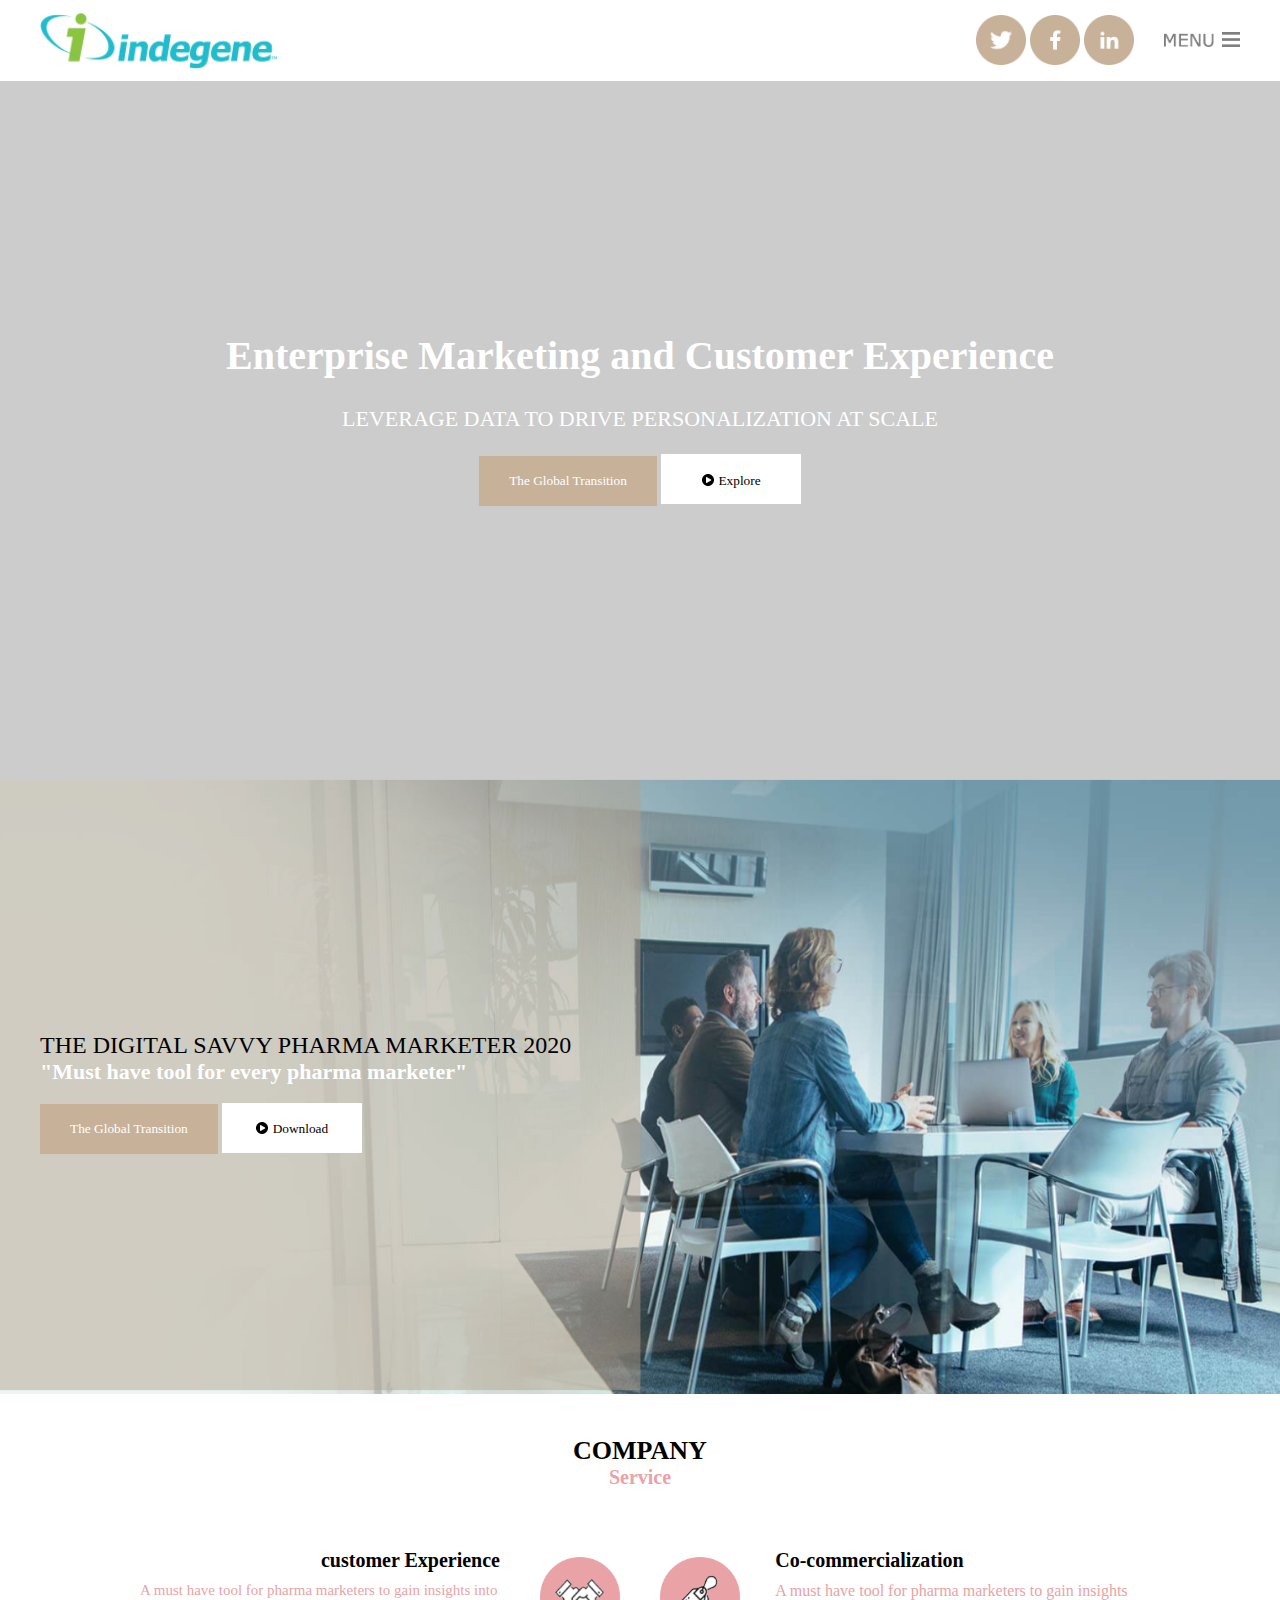
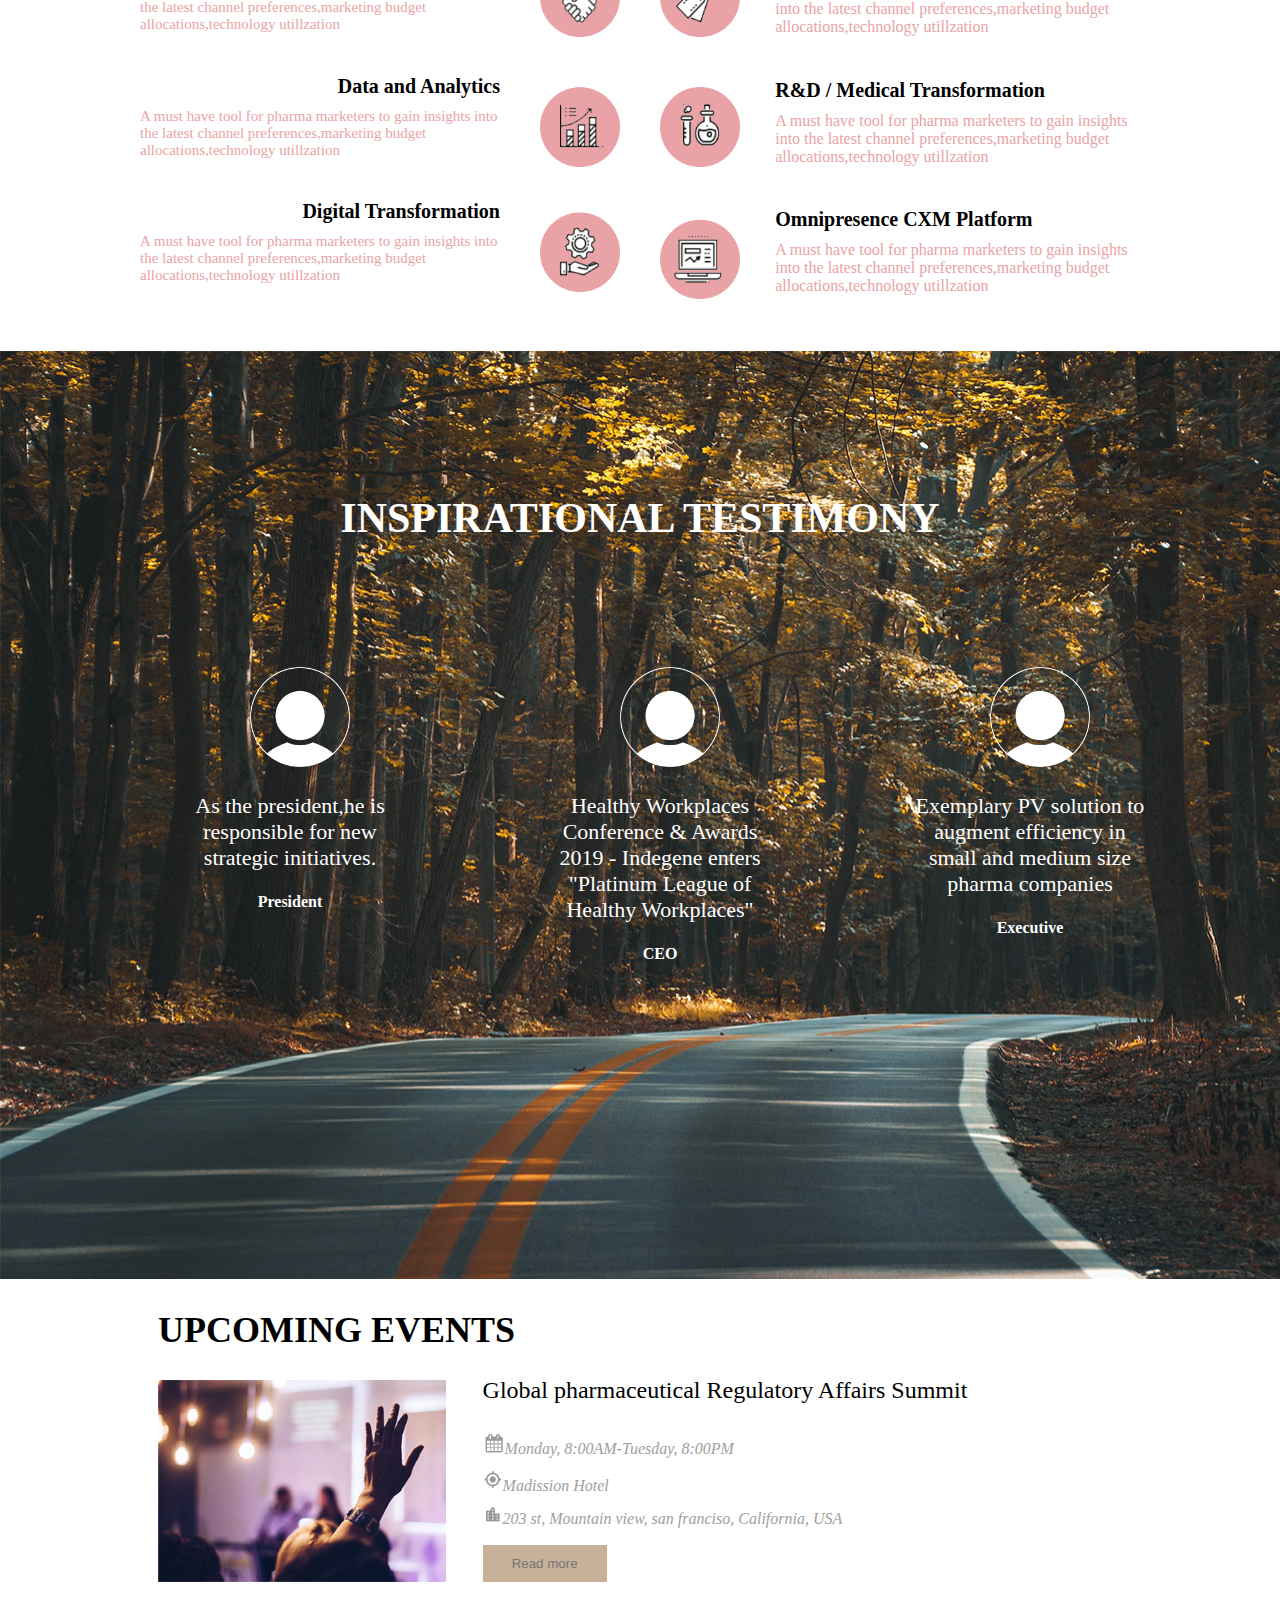
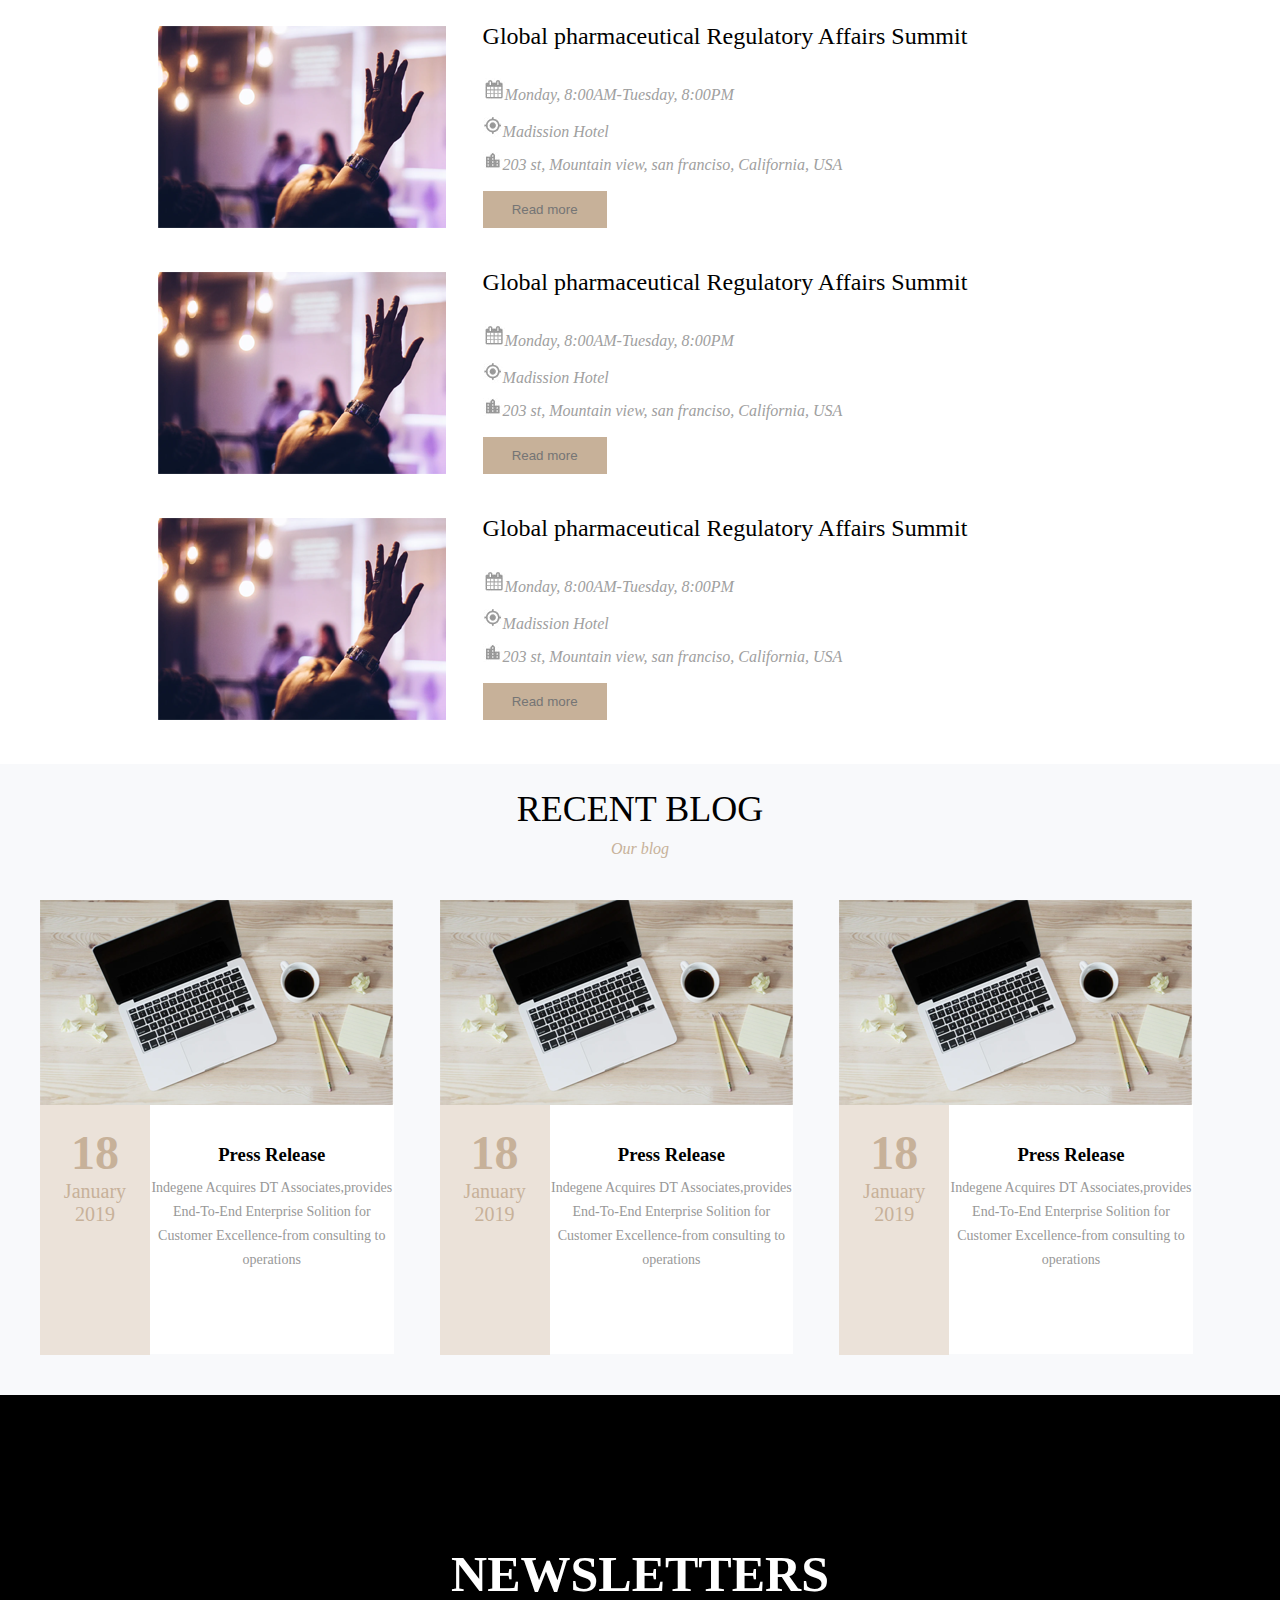
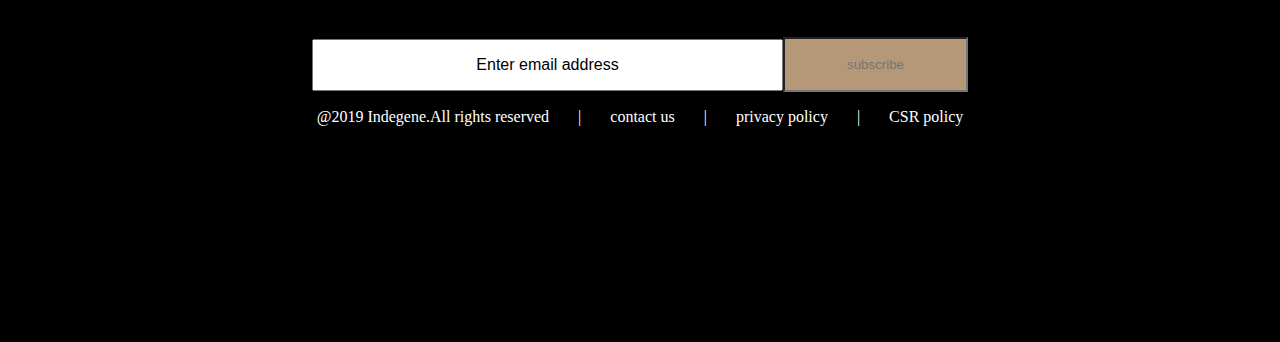
<file: Projects/indegen-project/index.html>
<!DOCTYPE html>
<html>
                             <!-- This is head part here we given title and attached the Link pages -->
    <head>
        <title>indegene web page</title>
        <link href="https://fonts.googleapis.com/css2?family=Roboto+Condensed:wght@300;400;700&display=swap" rel="stylesheet">
        <link rel="stylesheet" href="css/indigen.css">
        <link rel="stylesheet" href="css/indigenresponsive.css">
        <meta name="viewport" content="width=device-width, initial-scale=1.0">
      </head>
                     <!-- This is body part  -->
                         <!-- This is header-part here we have Icons and Dropdownmenu -->
        
            <body>           
            <header class="header-part">
                <div class="container">
                                  <!-- These are Icons -->

                    <div class="logo">
                        <img src="images/logo.png">
                    </div>
                    <div class="social-icons">
                        <div class="icons-info">
                            <div class="icons-social">
                                <img src="images/twitter.png">
                                <img src="images/fb.png">
                                <img src="images/linked-in.png">
                            </div>
                            <div class="menu">
                                <div class="menu-in">
                                    <img src="images/menu.png">
                                    <div class="hambuger">
                                        <img src="images/hambuger-icon.png">
                                    </div>
                                    <!-- This is Menu Drop-downs -->
                                
                            <div Id="dropDownItem" class="dropdowns">
                                <ul>
                                    <li><a href="#">Home</a></li>
                                    <li><a href="#">About</a></li>
                                    <li> <a href="#">Product</a></li>
                                    <li><a href="#">Events</a></li>
                                    <li><a href="#">Calender</a></li>
                                    <li><a href="#">Blog</a></li>
                                    <li><a href="#">Contact</a></li>
                                </ul>
                            </div>
                                    </div>
                        </div>
                        </div>
                    </div>
                </div>
                    
                        </header>
                       <!-- This is Enterprise Marketing and Customer Experience section -->
                
            <section class="enterprise-marketing">
                <div class="container">
                    <div class="marketing">
                        <h1>Enterprise Marketing and Customer Experience</h1>
                        <p>LEVERAGE DATA TO DRIVE PERSONALIZATION AT SCALE</p>
                        <button  class="btn-style">The Global Transition</button>
                        <button  class="btn-style2"><img src="images/media.png"> Explore</button>
                    </div>
                </div>
            </section>

                         <!-- This is THE DIGITAL SAVVY PHARMA MARKETER 2020  section -->
                    
           
            <section class="digital-bg-img">
                <div class="container">
                    <div class="digital-savvy">
                        <h1>THE DIGITAL SAVVY PHARMA MARKETER 2020 </h1>
                        <h2>"Must have tool for every pharma marketer"</h2>
                        <button  class="btn-style">The Global Transition</button>
                            <button  class="btn-style2"><img src="images/media.png"> Download</button>
                        </div>
                    </div>
                </div>
            </section>

                            <!-- This is company-services section -->

            <section class="company-services">
                <div class="container">
                    <div class="customer-data">
                        <h2>COMPANY</h2>
                        <h5>Service</h5>
                    </div>    
                        <div class="customer">
                            <div class="para">
                                <h4>customer Experience</h4>
                                <p>A must have tool for pharma marketers to gain insights into the latest channel preferences,marketing budget allocations,technology utillzation</p>
                            </div>
                            <div class="img-icon"><img src="images/5.png"></div>
                       
                            <div class="para">
                                <h4>Data and Analytics</h4>
                                <p>A must have tool for pharma marketers to gain insights into the latest channel preferences,marketing budget allocations,technology utillzation</p>
                            </div>
                                <div class="img-icon"><img src="images/4.png"></div>
                            <div class="para">
                                <h4>Digital Transformation</h4>
                                <p>A must have tool for pharma marketers to gain insights into the latest channel preferences,marketing budget allocations,technology utillzation</p>
                            </div>
                            <div class="img-icon"><img src="images/3.png"></div>
                        </div>
                        <div class="medical-transformation">
                            <div class="img-icon1"><img src="images/2.png"></div>
                            <div class="para1">
                                <h4>Co-commercialization</h4>
                                <p>A must have tool for pharma marketers to gain insights into the latest channel preferences,marketing budget allocations,technology utillzation</p>
                            </div>
                            <div class="img-icon1"><img src="images/1.png"></div>
                            <div class="para1">
                                <h4>R&D / Medical Transformation</h4>
                                <p>A must have tool for pharma marketers to gain insights into the latest channel preferences,marketing budget allocations,technology utillzation</p>
                            </div>
                            <div class="img-icon1"><img src="images/Group 7.png"></div>
                            <div class="para1">
                                <h4>Omnipresence CXM Platform</h4>
                                <p>A must have tool for pharma marketers to gain insights into the latest channel preferences,marketing budget allocations,technology utillzation</p>
                            </div>
                        </div>
                </div>
            </section>

                                 <!-- This is testimonial Section -->

            <section class="inspirational-testimony">
                <div class="container">
                    <div class="testimony-info">
                        <h1>INSPIRATIONAL TESTIMONY</h1>
                    </div>
                    <div class="testimony">
                        <div class="testimony-details">
                            <img src="images/darkhum.png">
                            <p>As the president,he is responsible for new strategic initiatives.</p>
                            <h4>President</h4>
                        </div>
                        <div class="testimony-details">
                            <img src="images/darkhum.png">
                            <p>Healthy Workplaces Conference & Awards 2019 - Indegene enters "Platinum League of Healthy Workplaces"</p>
                            <h4>CEO</h4>
                        </div>
                        <div class="testimony-details">
                            <img src="images/darkhum.png">
                            <p>Exemplary PV solution to augment efficiency in small and medium size pharma 
                                companies</p>
                            <h4>Executive</h4>
                        </div>
                    </div>
                </div>
            </section>


                           <!-- This is Upcoming-events section -->
            <section>
                <div class="upcoming-events">
                  <div class="container">
                      <div class="upcoming-events-in">
                    <h2>UPCOMING EVENTS</h2>
                    <div class="event-in">
                    <div class="event-1">
                      <img src="images/event.png"></div>
                      <div class="data-1">
                      <h4>Global pharmaceutical Regulatory Affairs Summit</h4>
                    <ul>
                      
                      <li> <img src="images/location-3.png">Monday, 8:00AM-Tuesday, 8:00PM</li>
                      <li class="text-primary"> <img src="images/location-4.png">Madission Hotel</li>
                      <li><img src="images/location.png">203 st, Mountain view, san franciso, California, USA</li>
                    </ul>
                    <input id="btn" type="text" placeholder="Read more">
                    </div>
                    </div>
                    <div class="event-in">
                     <div class="event-1">
                    <img src="images/event.png"></div>
                    <div class="data-1">
                    <h4>Global pharmaceutical Regulatory Affairs Summit</h4>
                  <ul>
                    <li> <img src="images/location-3.png">Monday, 8:00AM-Tuesday, 8:00PM</li>
                    <li class="text-primary"> <img src="images/location-4.png">Madission Hotel</li>
                    <li><img src="images/location.png">203 st, Mountain view, san franciso, California, USA</li>
                  </ul>
                  <input id="btn" type="text" placeholder="Read more">
                  </div>
                  </div>
                  <div class="event-in">
                  <div class="event-1">
                  <img src="images/event.png"></div>
                  <div class="data-1">
                  <h4>Global pharmaceutical Regulatory Affairs Summit</h4>
                <ul>
                  <li> <img src="images/location-3.png">Monday, 8:00AM-Tuesday, 8:00PM</li>
                  <li class="text-primary"> <img src="images/location-4.png">Madission Hotel</li>
                  <li><img src="images/location.png">203 st, Mountain view, san franciso, California, USA</li>
                </ul>
                <input id="btn" type="text" placeholder="Read more">
                </div>
                </div>
                <div class="event-in">
                <div class="event-1">
                <img src="images/event.png"></div>
                <div class="data-1">
                <h4>Global pharmaceutical Regulatory Affairs Summit</h4>
              <ul>
                <li> <img src="images/location-3.png">Monday, 8:00AM-Tuesday, 8:00PM</li>
                <li class="text-primary"> <img src="images/location-4.png">Madission Hotel</li>
                <li><img src="images/location.png">203 st, Mountain view, san franciso, California, USA</li>
              </ul>
              <input id="btn" type="text" placeholder="Read more">
              </div>
              </div>
                    </div>
                  </div>
                </div>
                </section>

                   <!-- This is Blog section -->
            
            <section class="recent-blog">
                <div class="container">
                    <div class="blog-info">
                        <h1>RECENT BLOG</h1>
                        <h5>Our blog</h5>
                    </div>
                    <div class="blog-images">
                        <img src="images/sys.png">
                        <div class="date">
                            <p><b>18</b><br> January 2019</p>
                        </div>
                        <div class="press-release">
                            <h3>Press Release</h3>
                            <p>Indegene Acquires DT Associates,provides End-To-End Enterprise Solition for Customer Excellence-from consulting to operations</p>
                        </div>
                    </div>
                    <div class="blog-images">
                        <img src="images/sys.png">
                        <div class="date">
                            <p><b>18</b><br> January 2019</p>
                        </div>
                        <div class="press-release">
                            <h3>Press Release</h3>
                            <p>Indegene Acquires DT Associates,provides End-To-End Enterprise Solition for Customer Excellence-from consulting to operations</p>
                        </div>
                    </div>
                    <div class="blog-images">
                        <img src="images/sys.png">
                        <div class="date">
                            <p><b>18</b><br> January 2019</p>
                        </div>
                        <div class="press-release">
                            <h3>Press Release</h3>
                            <p>Indegene Acquires DT Associates,provides End-To-End Enterprise Solition for Customer Excellence-from consulting to operations</p>
                        </div>
                    </div>
                </div>
            </section>

                           <!-- This is footer-part -->

            <section class="footer-info">
                <div class="container">
                    <div class="newsletters">
                        <h1>NEWSLETTERS</h1>
                        <div class="center">
                            <form>
                                <input type="text" class="forms" name="fname" value="Enter email address">

                            </form>
                            <input id="btn3" type="text" placeholder="subscribe">
                           

                        </div>
                    </div>
                    <div class="copyrights">
                        <p> @2019 Indegene.All rights reserved  <span>|

                        </span>  <a href="https://www.indegene.com/contactUs.html">contact us</a><span> |

                        </span> <a href="https://www.indegene.com/privacyPolicy.html">privacy policy </a>  <span> |

                        </span>  <a href="https://www.indegene.com/csr-policy.html">CSR policy</a> </p>
                    </div>
                </div>
            </section>
        </body>
</html>
</file>
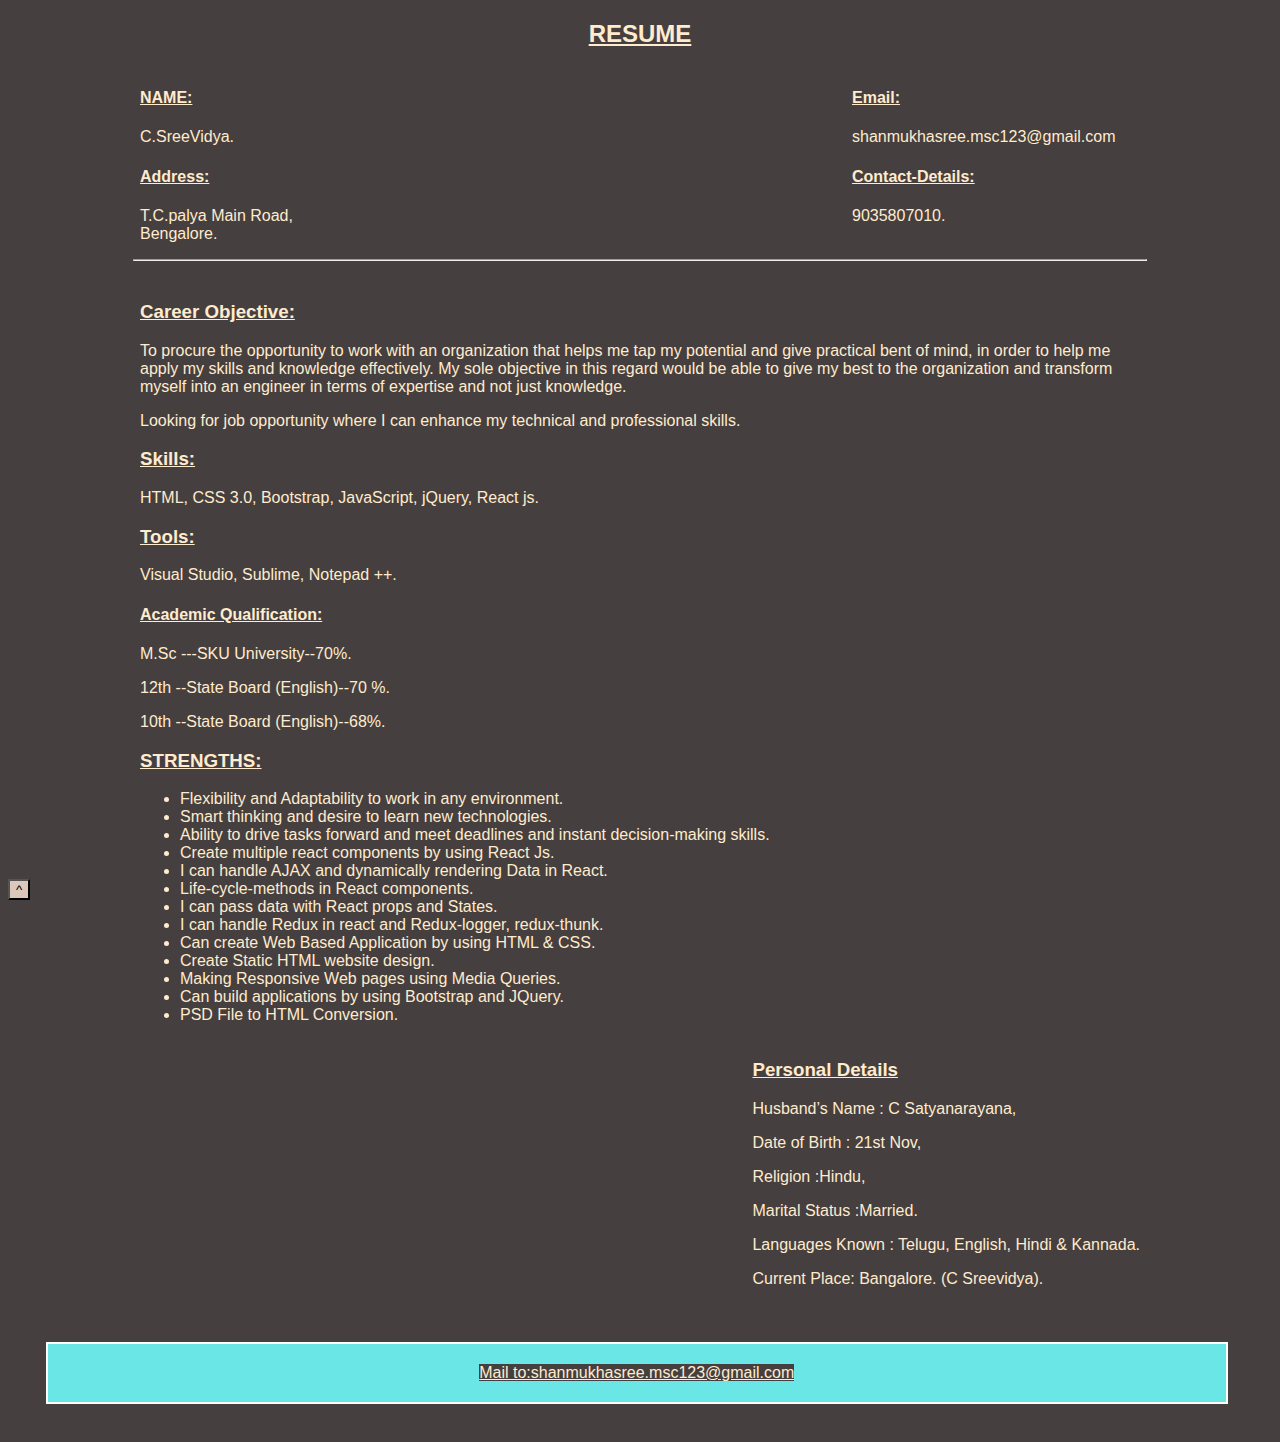
<file: Resume/Resume.html>
<!DOCTYPE html>
<html>
    <head>
        <title> Resume</title>
        <meta name="viewport" content="width=device-width, initial-scale=1.0">
        <link href="Resume.css" rel="stylesheet"/>
        <link href="Resume-responsive.css" rel="stylesheet"/>
    </head>
    <body>
        <header>
            <h2><u> RESUME</u></h2>
            <div class="Details">
                <div class="container">
                    <div class="Left-D">
                        <h4><u>NAME:</u></h4><p>C.SreeVidya.</p>
                        <h4><u>Address:</u></h4><p>T.C.palya Main Road, <br>
                        Bengalore.</p>
                    </div>
                    <div class="Right-D">
                        <h4><u>Email:</u></h4><p>shanmukhasree.msc123@gmail.com</p>
                        <h4><u>Contact-Details:</u></h4><p>9035807010.</p>
                    </div>
                </div>
            </div>
              <hr>
        </header>
        <section>
            <div class="Obj">
                <div class="container">
           <h3><u>Career Objective:</u></h3>
           <p>To procure the opportunity to work with an organization that helps me tap my potential and give practical bent of mind, in order to help me apply my skills and knowledge effectively. My sole objective in this regard would be able to give my best to the organization and transform myself into an engineer in terms of expertise and not just knowledge.
  
        </p>
             <p>Looking for job opportunity where I can enhance my technical and professional skills. </p>
                 <h3><u>Skills:</u></h3>
                <p>HTML, CSS 3.0, Bootstrap, JavaScript, jQuery, React js.</p>

                 <h3><u>Tools:</u></h3>
                 <p>Visual Studio, Sublime, Notepad ++.</p>
              </div>
             </div>
        </section>
        <section>
            <div class="Qualification">
                <div class="container">
                  <h4><u>Academic Qualification:</u></h4>
                     <p> M.Sc ---SKU University--70%. </p>
                     <p>12th --State Board (English)--70 %.</p>
                    <p>10th --State Board (English)--68%.</p>
                   </div>
                </div>
        </section>
        <section>
            <div class="Strength">
                <div class="container">
                    <h3><u>STRENGTHS:</u></h3>
                    <ul>
                        
                        <li>Flexibility and Adaptability to work in any environment.</li>
                        <li>Smart thinking and desire to learn new technologies.</li>
                        <li>Ability to drive tasks forward and meet deadlines and instant decision-making skills.</li>
                        <li>Create multiple react components by using React Js.</li>
                        <li>I can handle AJAX and dynamically rendering Data in React.</li>
                        <li>Life-cycle-methods in React components.</li>
                        <li>I can pass data with React props and States.</li>
                        <li>I can handle Redux in react and Redux-logger, redux-thunk.</li>
                        <li>Can create Web Based Application by using HTML & CSS.</li>
                        <li>Create Static HTML website design.</li>
                        <li>Making Responsive Web pages using Media Queries.</li>
                        <li>Can build applications by using Bootstrap and JQuery.</li>
                        <li>PSD File to HTML Conversion.</li>
                    </ul>
                </div>
            </div>
        </section>

        <section>         
                <div class="container">
                    <div class="P-Details">
                   <h3> <u>Personal Details </u></h3>
                        <p>Husband’s Name	: C Satyanarayana,</p>
                        <p> Date of Birth	: 21st Nov, 	</p>
                       <p>Religion	:Hindu,</p>
                        <p>Marital Status	:Married.</p>
                         <p>Languages Known	:         Telugu, English, Hindi & Kannada.</p>

                        <span><p>Current Place:  Bangalore.							 (C Sreevidya).</p></span>
                      </div>
                         </div>
        </section>
        <section>
        <footer>
         <div class="footer">
                    <a href="https://mail to:shanmukhasree.msc123@gmail.com">Mail to:shanmukhasree.msc123@gmail.com </a>
            </div>
            <a href="#top" ><button class="btn">^</button></a>

        </footer>
        </section>
    </body>

</html>
</file>
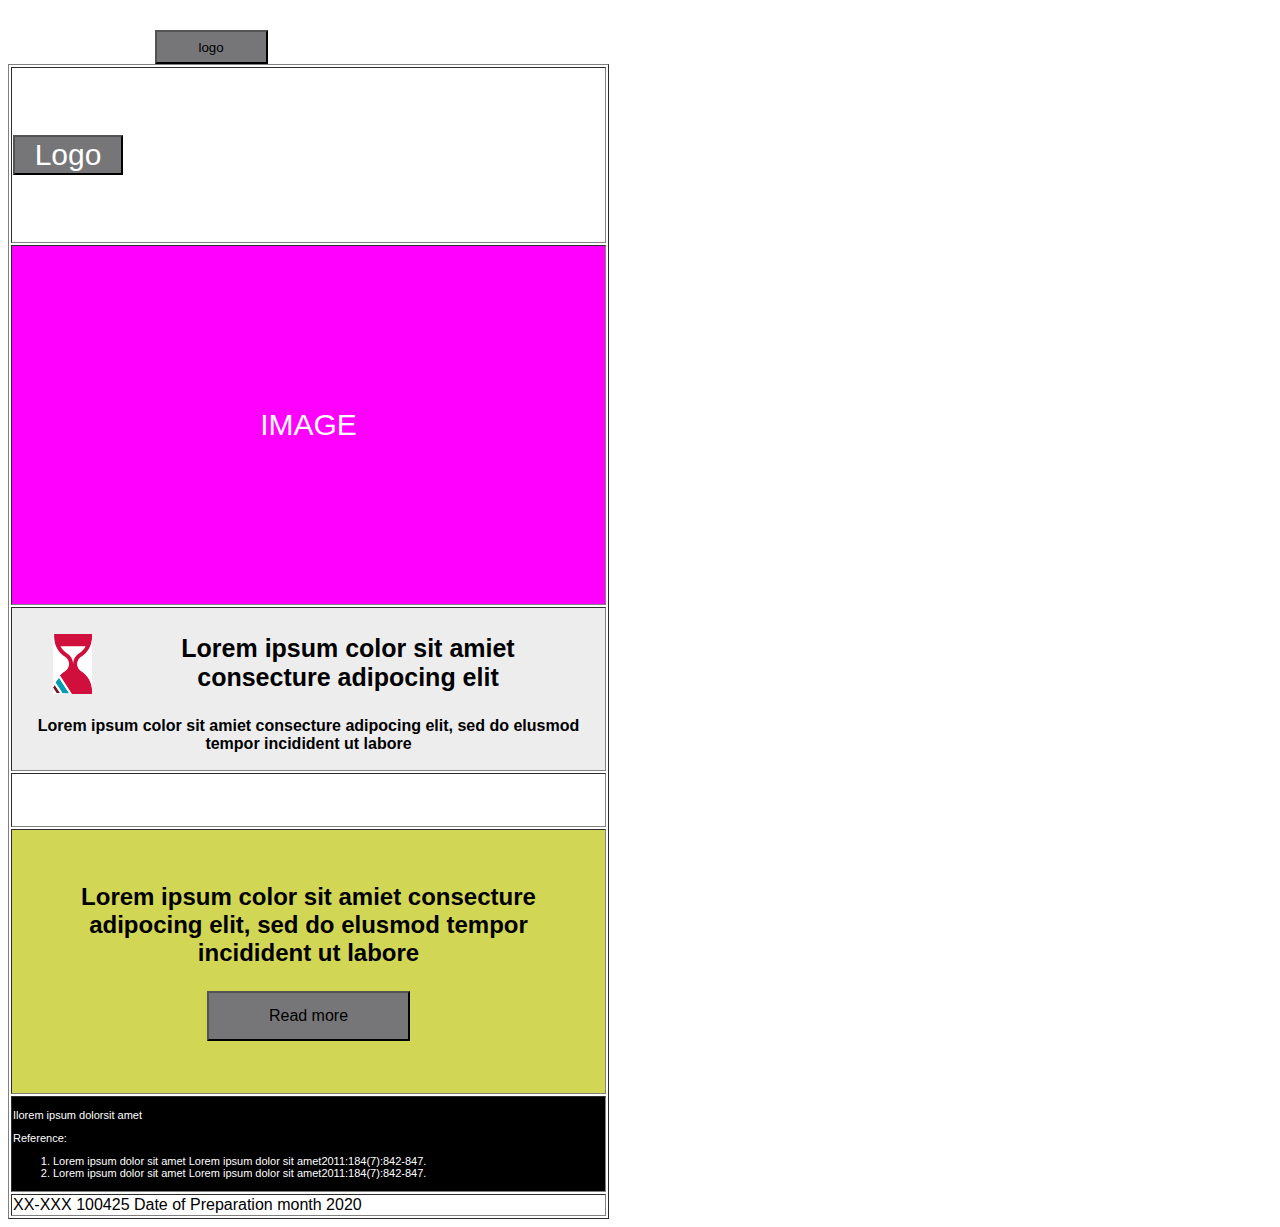
<file: Projects/Assignement-1/Assigment-1.html>
<!DOCTYPE html>
<html>
  <head>
      <link href="Assigment.css" rel="stylesheet"/>
      <meta name="viewport" content="width=device-width, initial-scale=1.0">
  </head>  
  <body>
      <table border="1" width="601px">
       <tr height="176px">
           <td>
               <left >
                   <button class="button1"> Logo</button>
               </left>
           </td>
       </tr>
       <tr height="360px">
           <td class="img">
              <center>IMAGE</center>
           </td>
       </tr>
       <tr>
               <td class="filterlogo">
                   <ul>
                       <li><img src="images/Untitled-2.png"/></li>
                       <li>Lorem ipsum color sit amiet <br>consecture adipocing elit</li>
                   </ul>
               <p class="text">Lorem ipsum color sit amiet consecture adipocing elit, sed do elusmod tempor incidident ut labore</p>
           </td>
       </tr>
       <tr>
           <td class="empty">
            <p>empty</p>
           </td>
       </tr>
       <tr>
           <td class="Lorem">
            <p>Lorem ipsum color sit amiet consecture <br>adipocing elit, sed do elusmod tempor <br>incidident ut labore</p>
            <p><center><button class="button2"> Read more</button></center></p></td>
             
         </tr>
        <tr>
            <td class="end">
                <p><left>Ilorem ipsum dolorsit amet</left>
                <p>Reference:</p>
                <ol>
                    <li>Lorem ipsum dolor sit amet Lorem ipsum dolor sit amet2011:184(7):842-847. </li>
                    <li>Lorem ipsum dolor sit amet Lorem ipsum dolor sit amet2011:184(7):842-847. </li>
                </ol>
            </td>
        </tr>
  </body>
  <footer class="end2">
  <tr>
      <td >
          <left>XX-XXX 100425 Date of Preparation month 2020</left>
      </td>
  </tr>
      <right><button class="button3"> logo</button></right>
  </footer>
</table>
</html>
</file>
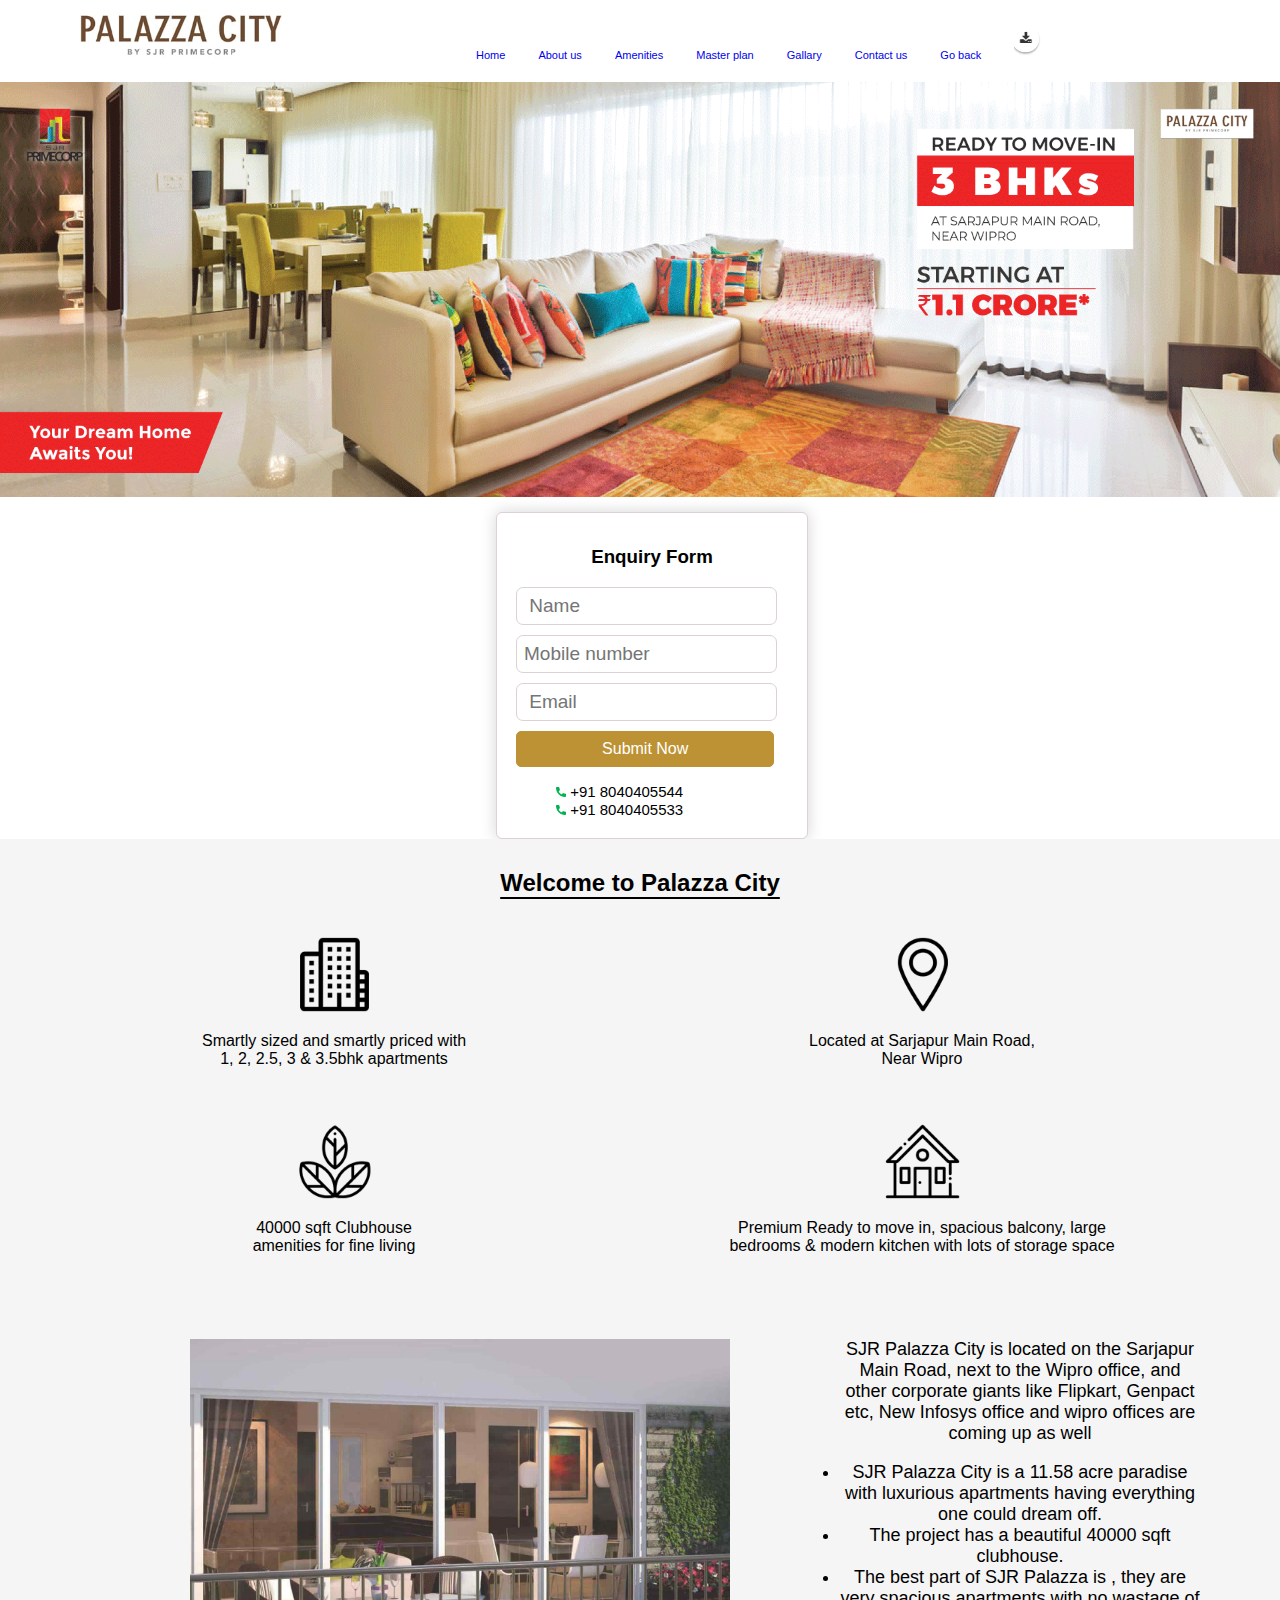
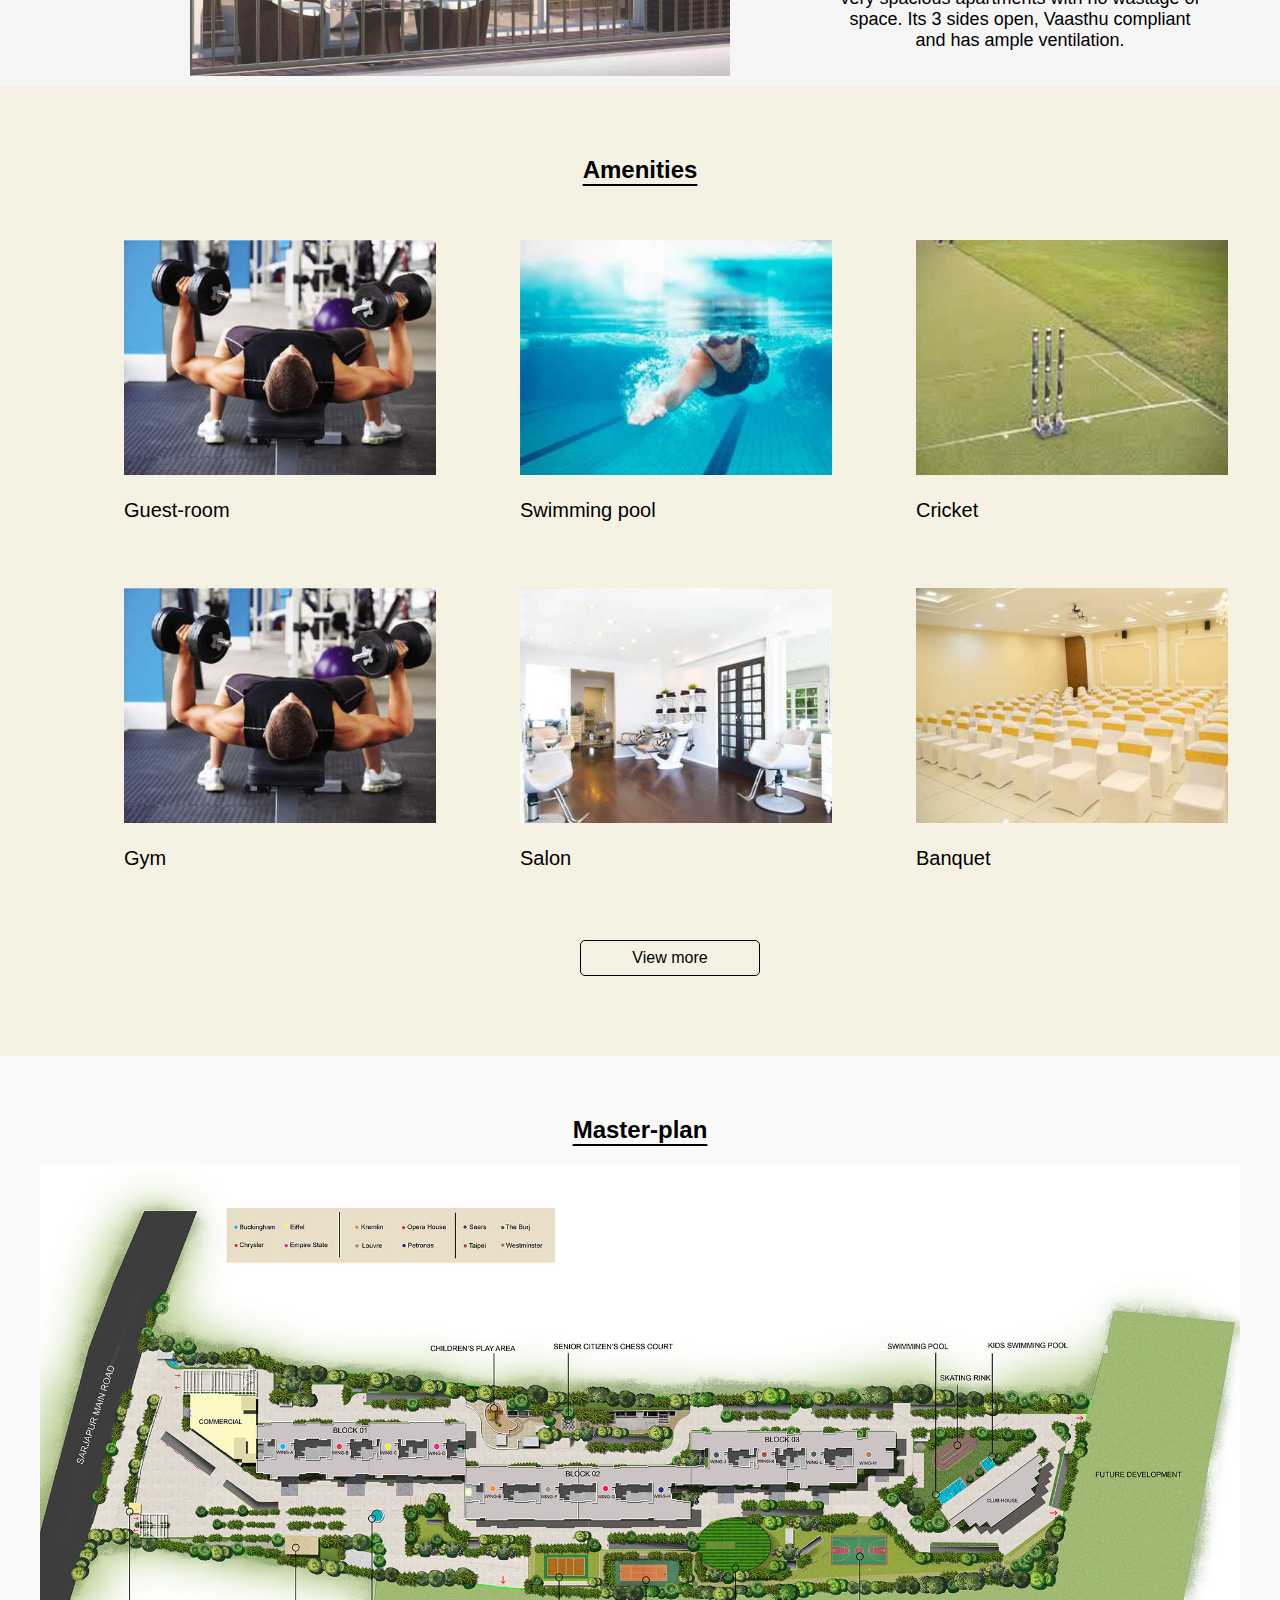
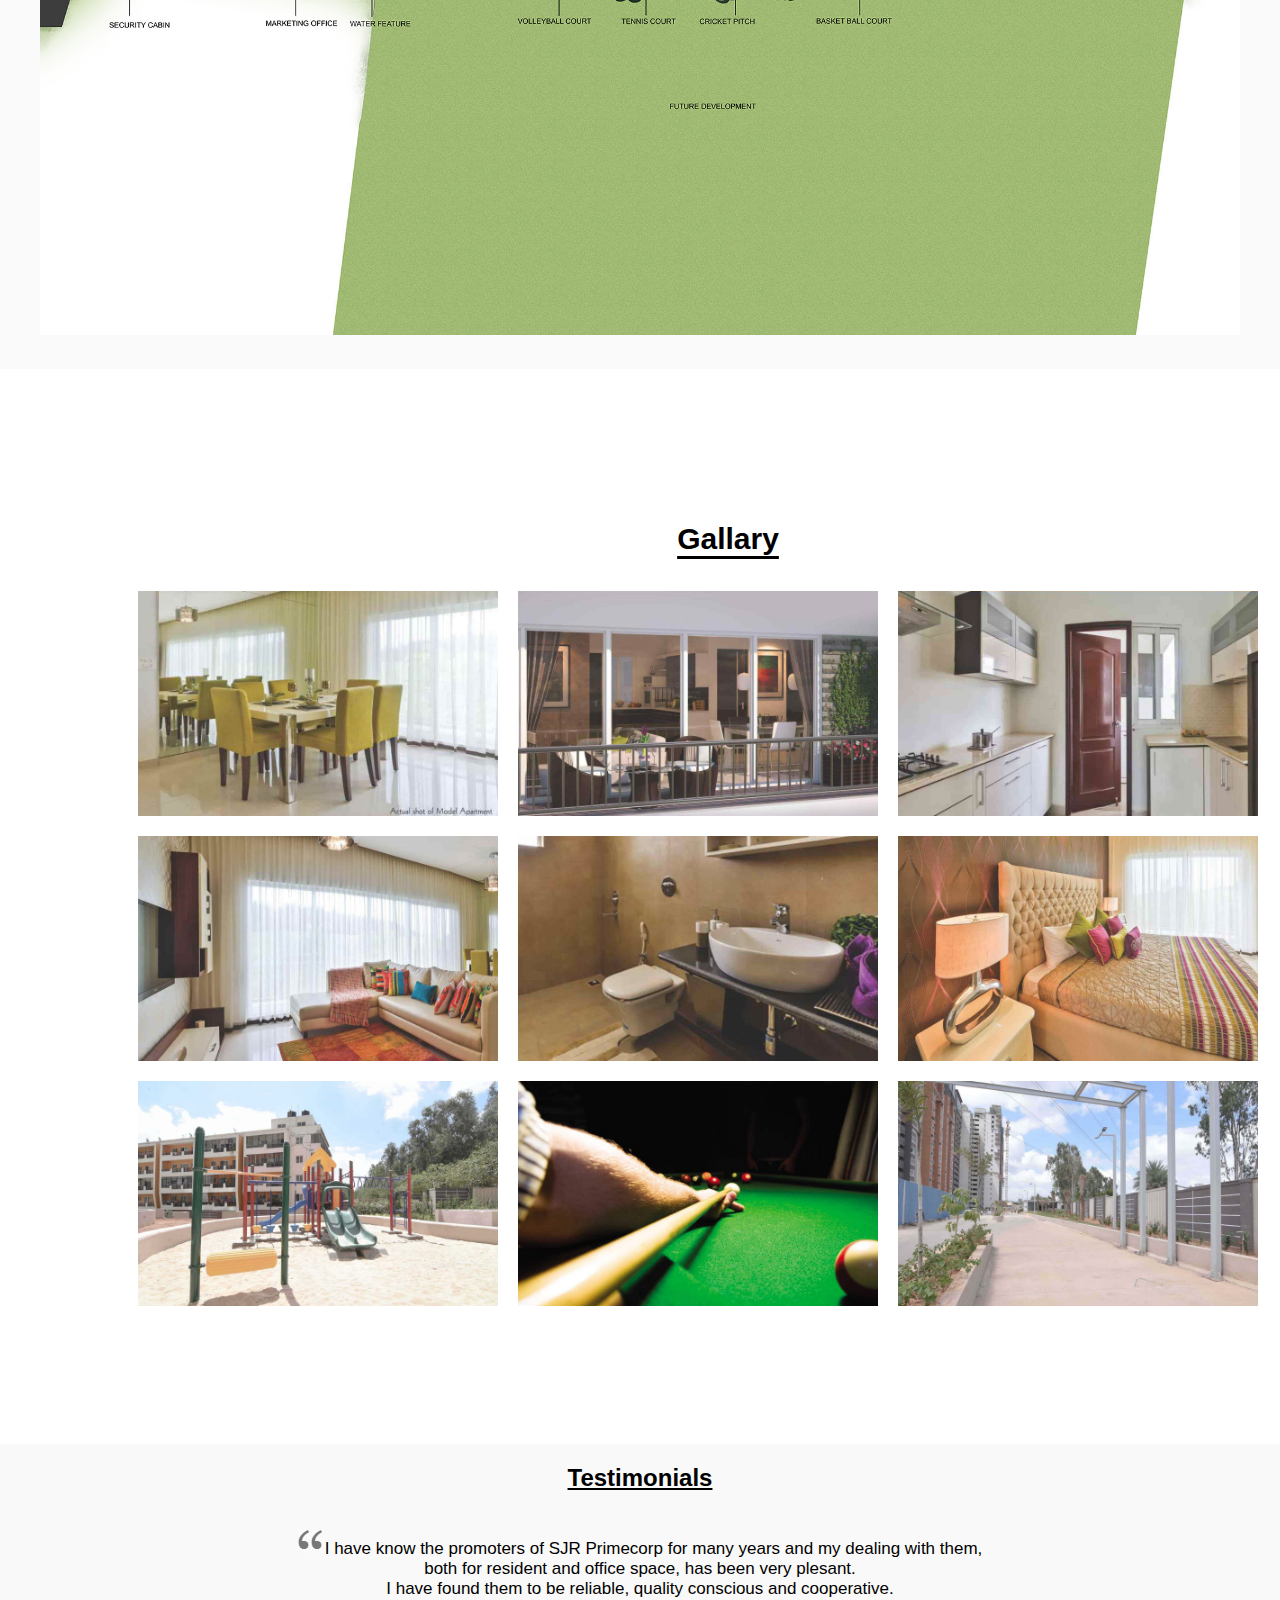
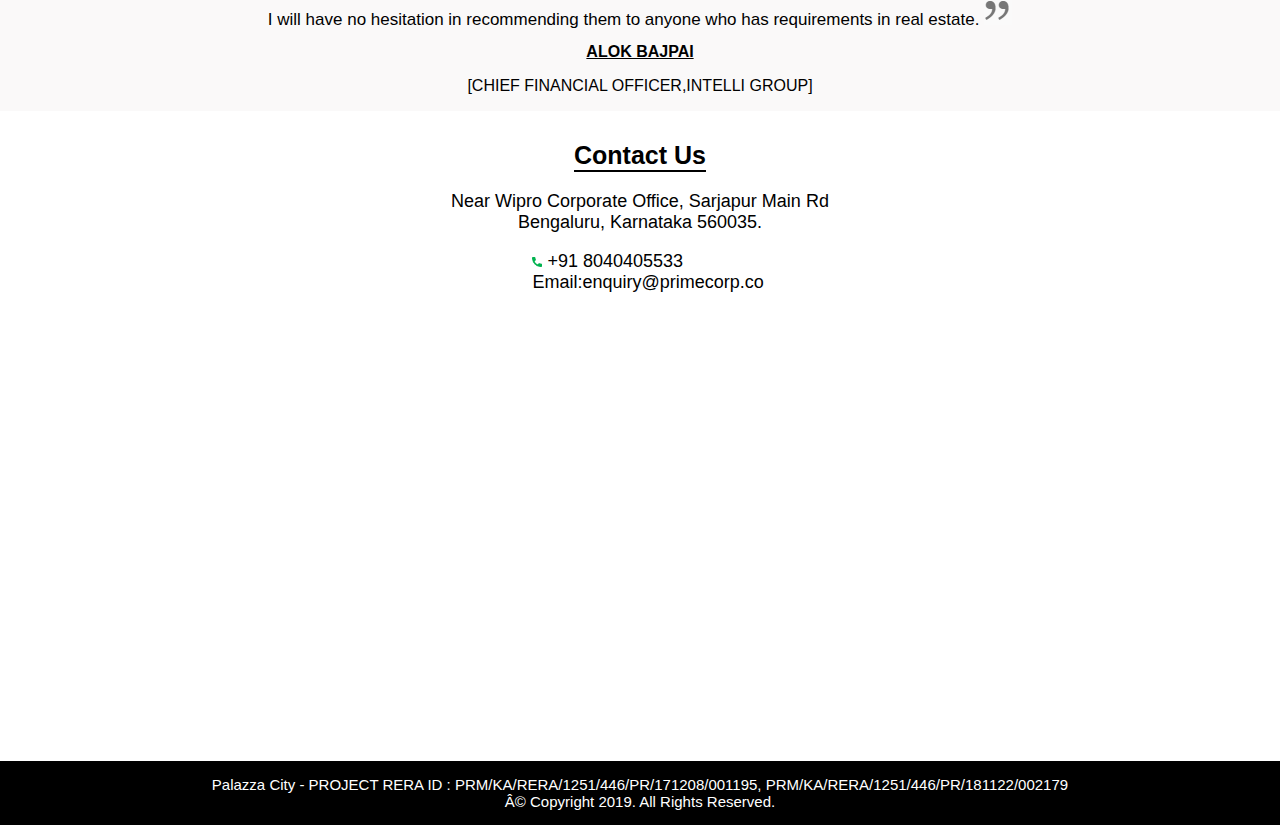
<file: Projects/sjr-palazza-city-project/index2.html>
<!DOCTYPE html>
<html>
<head>
	<title>  palazza city   </title>
	<link href="images2/fevicon2.png" type="images2/png" rel="shortcut icon"/>
	<link rel="stylesheet" type="text/css" href="css2/style-sheet2.css">
	<link href="css2/responsive-css2.css" type="text/css" rel="stylesheet"/>
	<link href="https://fonts.googleapis.com/css2?family=Roboto:wght@300&display=swap" rel="stylesheet"> 
    <meta name="viewport" content="width=device-width, initial-scale=1.0">
   
   
<body>
	<header class="header-part">
		<div class="container">
	     <div class="logo-part">
	     <img src="images2/logo.jpg"></div>
	     <div class="contact-info"> 
	     	<ul>
	     		<Li> <a href="#"> Home</a></Li>
	     		<li> <a href="#"> About us</a></li>
	     		<li> <a href="#">Amenities</a></li>
	     		<li><a href="#">Master plan</a></li>
	     		<li><a href="#">Gallary</a></li>
	     		<li><a href="#">Contact us</a></li>
	     		<li><a href="#">Go back</a></li>
	     		<li><a href="#"><img src="images2/brocher.png"></a></li>
	     	 </ul>
          </div>  
         </div>
       </div>
    </header>   

	<div class="banner-part">
	   	  <img class="img-fluid" src="images2/banner.jpg">
	    </div>
</section>


<section class="quick-enquiry">
	    <div class="container">
					<div class="form">
					
                  <h3> Enquiry Form</h3>
						<div><input type="text" class="form-control"placeholder=" Name"name="Name"></div>
						<div><input type="number" class="form-control"placeholder="Mobile number"name="Mobile number"></div>
						<div><input type="email" class="form-control"placeholder=" Email"name="Email"></div>
					    <input type="button" class="btn-style"value="Submit Now"name="button">
					<ul>
                       <li> <a href= "tel:+91 8040405544"><img src="images2/phone-call.png"/> +91 8040405544 </a></li>
						<li><a href= "tel:+91  8040405533"><img src="images2/phone-call.png"/> +91 8040405533 </a></li>
					</ul>
					</div>
				</div>

</section>


<section class="welcome-city">
	   <div class="container">
	   	<h2>Welcome to Palazza City</h2>
	       
	   		<div class="palazza1">
	  
	   		 <img src="images2/building.png">
             <p>Smartly sized and smartly priced with<br>
                              1, 2, 2.5, 3 & 3.5bhk apartments<p></div>

             <div class="palazza1">
             <img src="images2/location.png">
               <p>Located at Sarjapur Main Road,<br>
                           Near Wipro</p></div>

              <div class="palazza1">
              <img src="images2/leafs.png">
              <p>40000 sqft Clubhouse<br>
                        amenities for fine living</p></div>


               <div class="palazza1">
               <img src="images2/house.png">
                    <p>Premium Ready to move in, spacious balcony, large<br>
                                bedrooms & modern kitchen with lots of storage space<p></div>

         </div>
  
         <div class="palazza2">
               <div class="container">
 	      
 	       	  <div> <img  class="img-fluid" src="images2/2 (1).jpg"></div>


 	       	      <div class="text">
 	       	       <p> SJR Palazza City is located on the Sarjapur Main Road, next to the Wipro office, and other corporate giants like Flipkart, Genpact etc, New Infosys office and wipro offices are coming up as well</p>
                           
                   <ul>
                   <li>  SJR Palazza City is a 11.58 acre paradise with luxurious apartments having everything one could dream off.</li>
                   <li> The project has a beautiful 40000 sqft clubhouse.</li>
                    <li>   The best part of SJR Palazza is , they are very spacious apartments with no wastage of space. Its 3 sides open, Vaasthu compliant and has ample ventilation.</li>
                   

                    </ul>
               </div>
           </div>

</section>


<section class="Amenities">
	           <div class="container">

                      <h2>Amenities</h2>
                
                <div class="img"><img class="img-fluid" src="images2/gym.jpg"> 
	           	<p>Guest-room</p></div>

	            <div class="img"><img class="img-fluid" src="images2/pool.jpg">
                <p>Swimming pool</p></div>
         
                <div class="img"><img class="img-fluid" src="images2/cricket.jpg">
                <p>Cricket</p></div>
             
                <div class="img"><img class="img-fluid" src="images2/gym.jpg">
                <p> Gym </p></div>
               
                <div class="img"><img class="img-fluid" src="images2/salon.jpg">
                <p>Salon</p></div>
               
                <div class="img"><img class="img-fluid" src="images2/Banquet.jpg">	
                <p> Banquet </p></div>
	           	
          <input type="button" class="btn-style2"value="View more"name="button">

                </div>


</section>

<section class="Master-plan">
	       <div class="container">

            <h2>Master-plan</h2>
            <img class="img-fluid" src="images2/master-plan-SJR.jpg">

              </div>

</section>


<section class="Gallary">
	       <div class="container">

	       	 <h2> Gallary </h2>
	      <img class="img-fluid" src="images2/first.jpg">
          <img class="img-fluid" src="images2/2.jpg">
	      <img class="img-fluid" src="images2/3.jpg">

	      <img class="img-fluid" src="images2/4.jpg">
          <img class="img-fluid" src="images2/5.jpg">
          <img class="img-fluid" src="images2/6.jpg">

          <img class="img-fluid" src="images2/7.jpg">
	      <img class="img-fluid" src="images2/8.jpg">  	  
	      <img class="img-fluid" src="images2/9.jpg">

          </div>

</section>


<section class="quotes-section">
	      <div class="container">


	      	      <h2>Testimonials </h2><br>
	         
	      		<div class="Testimonials"> <img src="images2/quotes.png">I have know the promoters of SJR Primecorp for many years and my dealing with them, <br>both for resident and office space, has been very plesant. <br>I have found them to be reliable, quality conscious and cooperative. <br>I will have no hesitation in recommending them to anyone who has requirements in real estate.
              <img src="images2/quote1.png"></div>
	      	
	        <div class=testimonials-2> 
	        <h2>ALOK BAJPAI</h2>
	        <p>[CHIEF FINANCIAL OFFICER,INTELLI GROUP]</p>  </div>

</div>


</section>


<section class="contact-us">
	     <div class="container">


	     	 <h2> Contact Us </h2>

         
	     	 <p>Near Wipro Corporate Office, Sarjapur Main Rd<br>
                      Bengaluru, Karnataka 560035.</p>
        <div>
         <ul>
             <li> <a href= "tel:+91 8040405533"><img src="images2/phone-call.png"/> +91 8040405533 </a></li>
             <li> <a href= "Email: enquiry@primecorp.co"> Email:enquiry@primecorp.co</a></div></li>

         </ul>

        </div>

    </div>


<section class="address2">
	<div class="palazza-address">

	<iframe src="https://www.google.com/maps/embed?pb=!1m14!1m8!1m3!1d15552.738933714265!2d77.6379816!3d12.960028!3m2!1i1024!2i768!4f13.1!3m3!1m2!1s0x0%3A0xe90ed0aff60f022d!2sA2N%20Academy-%20Courses%20on%20Web%20Design%2C%20Digital%20Marketing%2C%20Cyber%20Security%2C%20Python%2C%20.Net!5e0!3m2!1sen!2sin!4v1614251417556!5m2!1sen!2sin" width="600" height="450" style="border:0;" allowfullscreen="" loading="lazy"></iframe>

</div>
</div>

</section>



<section class="end-title">
	   <div class="container">
	
<p>Palazza City - PROJECT RERA ID : PRM/KA/RERA/1251/446/PR/171208/001195, PRM/KA/RERA/1251/446/PR/181122/002179<br>

Â© Copyright 2019. All Rights Reserved.



</section>

</body>


</html>
</file>
<file: Projects/indegen-project/css/indigen.css>
body{
    margin: 0px;
    padding:0px;
    font-family: verdana;
}
.container{
    width: 1200px;
    margin: 0px auto; 
}
header{
    float:left;
}
.header-part{
    width: 100%;
    padding:8px 0px;
 
}
.dropdowns {
    position: fixed;
    background: white;
    width: 100%;
    left: 0;
    right: 0;
    top: 79px;
    border-top: 2px solid #999;
    background-color: white;
    display: none;
}
.menu-in:hover .dropdowns{
    display:block;
}
.logo {
    width: 50%;
    margin-top:5px;
    float: left;
}
.logo img{
width: 238px;
}
.social-icons{
    width: 50%;
    float: left;
}
.icons-info{
    float: right;
   
}
.icons-info img{
    width: 50px;
}
.menu {
    float: right;
    margin-top: 25px;
    margin-left: 30px;
    display:inline;
}
.icons-social {
    margin-top: 7px;
    float: left;
}
.menu:hover .dropdowns ul li{
    display: flex;
    
}
.hambuger{
    float: right;
}
.hambuger img {
        width: 18px;
        margin-left: 8px;
        margin-top: -8px;
}
.dropdowns ul li{
      list-style: none;
      font-family:Arial regular;
      font-size: medium;
      font-weight:600;
      line-height: 50px;
     
    
}
.dropdowns ul li a{
    text-decoration: none;
    color:black;
}
.dropDownItem{
    float:left;
    width:100%;
}
.enterprise-marketing{
    width: 100%;
    float: left;
    background-color: #cccccc;
}
.marketing{
    width: 100%;
    float: left;
    text-align: center;
    margin-top: 225px;
    color: white;
    margin-bottom: 270px;
}
.marketing h1{
    font-size: 40px;
}
.marketing p{
    font-size: 22px;
}
.btn-style{
    background-color: #c7b199;
    padding-left:30px;
    padding-right:30px;
    height: 50px;
    border: none;
    font-family: Verdana;
    color:white;
}
.copyrights p span{

    padding-left:25px;
    padding-right:25px;
}
.btn-style2 {
    background-color: #ffffff;
    width: 140px;
    height: 50px;
    border: none;
    text-align: center;
}
section.digital-bg-img{
    width: 100%;
    float: left;
    background-image: url("../images/background.png");
    background-size: 100% 100%;
    background-repeat: no-repeat;
    
}
.digital-savvy{
    width: 100%;
    float: left;
    margin-top: 240px;
    margin-bottom: 240px;
    
}
.digital-savvy h1{
    margin-bottom: 0px;
    font-size: 24px;
    font-weight: 500;
}
.digital-savvy h2{
    margin-top: 0px;
    color: white;
    font-size: 22px;
}
.company-services{
    width: 100%;
    float: left;
    margin-bottom: 40px;
}
.customer-data{
    width: 100%;
    float: left;
    text-align: center;
    margin-top: 20px;
}
.customer-data h2{
margin-bottom: 0px;
font-size: 26px;
font-family:Verdana regular;
}
.customer-data h5{
    margin-top: 0px;
    font-size: 20px;
    color: #e9a3a6;
}
.customer{
    width: 40%;
    float: left;
    margin-right: 20px;
    margin-left: 100px;
}
.para{
    width: 75%;
    float: left;
}
.para p{
    font-size: 15px;
    color: #e9a3a6;
    float: right;
    margin-top: 0px;

}
.para h4{
    font-size: 20px;
    float: right;
    margin-bottom: 10px;
    font-family: verdana regular;
}
.img-icon{
    width: 25%;
    float: left;
    
}
.para1 h4{
    font-size: 20px;
    margin-bottom: 10px;
    font-family: verdana regular;
}
.para1 p{
    color: #e9a3a6;
    margin-top: 0px;
}
.medical-transformation{
    width: 40%;
    float: left;
    margin-left: 20px;
}
.para1{
    width: 75%;
    float: left;
}
.img-icon1{
    width: 24%;
    float: left;
}
.img-icon img{
    width: 80px;
    margin-top: 35px;
    margin-left: 40px;
}
.img-icon1 img{
    width: 80px;
    margin-top: 35px;
}
section.inspirational-testimony{
    width: 100%;
    float: left;
    background-image: url("../images/background2.png");
    background-repeat:no-repeat ;

}
.testimony-info{
    width: 100%;
    float: left;
    text-align: center;
    color: white;
    margin-top: 115px;
    margin-bottom: 50px;
}
.testimony-info h1{
font-size: 42px;
margin-bottom: 75px;
}
.testimony{
    width: 100%;
    float: left;
}
.testimony-details{
    width: 20%;
    float: left;
    color: white;
    margin-left: 130px;
    text-align: center;
    margin-bottom: 294px;
}
.testimony-details p{
font-size: 22px;
}
.testimony-details img{
    width: 100px;
    margin-left: 20px;
}
.upcoming-events{
	float:left;
	width:100%;
	
}
.data-1 ul{
    padding-left:0px;
}
.upcoming-events-in{
    margin-left: 118px;
}

.event-in{
    width:100%;
    float:left;
    margin-bottom:40px ;
}
.upcoming-events h2{
	margin-left:0px;
    font-family: verdana regular;
    font-size: 36px;
}
.event-1{
	width:30%;
	float:left;
}
.event-1 img{
	margin-top:0px;
	
}
.data-1 h4{
    margin-top:0px;
    font-size:24px;
    font-weight: normal;
    color:#000000;
    margin-bottom: 32px;
}
.data-1{
	width:70%;
	float:left;
	
	line-height: 20px;
}
.data-1 ul li{
	list-style: none;
	display:block;
    font-style:italic ;
    color:#a0a0a0;
    margin-top:0px;
    margin-bottom: 10px;

}
.text-primary{
    color:#d3c3b4;
}
#btn{
	width:120px;
	height:35px;
	margin-left:0px;
	background-color:#c7b199;
	color:white;
	text-align: center;
	border: none;
}

.recent-blog{
    width: 100%;
    float: left;
    background-color: #f8f9fb;
    
}
.blog-info{
    width: 100%;
    float: left;
    text-align: center;
}
button{
    font-family:Verdana;
}
.btn-style2 img {
    position: relative;
    top: 2px;
}
.blog-info h1{
    margin-bottom: 0px;
    font-size: 36px;
    font-weight:normal;
}
    .blog-info h5 {
        margin-top: 10px;
        color: #c7b199;
        font-size: 16px;
        margin-bottom: 42px;
        font-style: italic;
        font-weight: normal;
    }
.blog-images{
    width: 33.3%;
    float: left;
    margin-bottom: 40px;
}

.date {
    width: 20%;
    float: left;
    background-color: #ebe2d9;
    height: 250px;
    margin-top: -4px;
    text-align: center;
    font-size: 20px;
    padding-left: 15px;
    padding-right: 15px;
    color: #c7b199;
}
.date p b{
    font-size:48px;
}
.press-release{
    width: 61%;
    float: left;
    background-color: #ffffff;
    margin-left:0px;
    margin-top: -5px;
    height: 250px;
    text-align: center;
}
.press-release h3{
    margin-top: 40px;
    margin-bottom: 10px;
}
    .press-release p {
        margin-top: 0px;
        font-size: 14px;
        color: #989898;
        line-height: 24px;
    }
.footer-info{
    width: 100%;
    float: left;
    background-color: black;
    padding: 50px 0px;
}
.forms{
    padding: 15px 130px;
    font-size: 16px;
    margin-top: 16px;
    text-align: center;
}
#btn3{
    background-color: #b59877;
    display: inline-block;
    color: white;
    height: 49px;
    margin-top: 14px;
    text-align: center;
}
.center{
display: flex;
justify-content: center;

}
.newsletters h1{
    color: white;
    text-align: center;
    font-size: 50px;
    margin-bottom: 20px;
    margin-top: 100px;
}
.copyrights {
    color: white;
    text-align: center;
    margin-bottom: 150px;
    width: 100%;
    float: left;
}
.copyrights a{
    color:white;
    text-decoration: none;
}
.copyrights a:hover{
    text-decoration: underline;   
}

.btn-style :hover{
    text-decoration: underline;
}
</file>
<file: Projects/indegen-project/css/indigenresponsive.css>
@media only screen and (max-width:1199px){
.upcoming-events-in{
    margin-left: 0px;

}
}
/*ipad pro portrait*/
@media only screen and (min-width:992px) and (max-width:1199px){
    .container{
        width: 960px;
    }
    .digital-savvy h2{
        line-height: 60px;
    }
    .customer{
        margin-left: 52px;
    }
    .testimony-details{
        width: 20%;
        margin-left: 100px;
    }
    .upcoming-events h2{
        margin-top: 0px;
        margin-left: 30%;
    }
    .event-1 img{
        width:97%;
        margin-left:0px;
    }

    
    .medical-transformation{
        width: 45%;
    }
    .blog-images {
        width: 100%;
    }
    .blog-images img{
    width: 100%;
    }
    .date{
        width: 14%;
         margin-left: 0px;
    }
    .press-release{
        width: 82%;
        margin-left: 6px;
    }
    .press-release h3{
        margin-bottom: 60px;
        font-size: 32px;
    }
    .data-1 h4{
        margin-top:-4px;
    }    
    
}
/*ipad portrait*/
@media only screen and (min-width:768px) and (max-width:991px){
    .container{
        width: 720px;
    }
.customer {
    width: 38.9%;
    margin-right: 55px;
    margin-left: 27px;
}
.medical-transformation{
    width: 46.9%;
}
.para1 h4{
    margin-left: 25px;
}
.para1 p{
margin-left: 25px;
}
.img-icon1 img{
    margin-top: 30px;
}
.testimony-details{
width: 30%;
margin-left: 24px;
}
.blog-images {
    width: 100%;
}
.blog-images img{
  width: 100%;
}
.data-1{
    width:100px;
    margin-top:27px;
    margin-left:10px;
}
.date{
    width: 18%;
}
.press-release{
    width: 78%;
}
}

/*phone landscape*/
@media only screen and (min-width:576px) and (max-width:767px){
    .container{
        width:693px;
    }
    .customer{
        width: 100%;
        margin-left: 0px;
    }
    .digital-savvy h2{
        line-height: 64px;
    }
    .upcoming-events h2{
        margin-top: 0px;
        margin-left: 25%;
    }
    .event-1 img{
        margin-left:0px;
    }
    .data-1 h4{
        margin-left: 99px;
        font-size: 14px;
        font-weight: 600;
    }
    .data-1 ul{
          margin-left: 128px;  
    }
    #btn{
        margin-left: 104px;
    }
    .medical-transformation{
        width: 100%;
        margin-left:0px;
    }
    .para1 p{
        margin-right: 40px;
    }
    .testimony-details{
        width: 30%;
        margin-left: 10px;
        
    }
    .blog-images {
        width: 100%;
    }
    .blog-images img{
    width: 100%;
    }
    .date{
        width: 14%;
    }
    .data-1 ul li{
        margin-bottom: -3px;
        margin-top:-5px;
    }
    .press-release{
        width: 81.6%;
    }
    .testimony {
        width: 100%;
        float: left;
        justify-content: center;
        display: flex;
    }
    .testimony-details p{
        padding:0px 15px;
    }
    .newsletters h1 {
        font-size: 36px;
    }
    .newsletters{
        width: 100%;
        float: left;
    }
    .data-1{
        width:65%;
    }
    .copyrights p span
    {
        padding-left:5px;
        padding-right:5px;
    }
}

/*phone portrait*/
@media only screen and (max-width:575px) {
    .testimony-info h1{
        font-size:30px;
    }
    .container {
        width: 100%;
         padding-left: 14px;
        padding-right: 10px; 
        box-sizing: border-box;
    }
    section.digital-bg-img {
        background-size: cover;
        background-position: center;
    }
    .digital-savvy h2{
        line-height: 45px;
    }
    .header-part{
        padding: 18px 0px;
    }
    .customer {
        width: 100%;
        float: left;
        margin-left: 0px;
        margin-right:0px;
    }
    .img-icon img{
        margin-left:0px;
        padding-left:10px;
    }
    .medical-transformation {
        width: 100%;
        float: left;
        margin-left: 0px;
    }
        .icons-info {
        float: left;
        width: 100%;
    }
    .blog-images {
        width: 100%;
    }
    section.inspirational-testimony{
        background-repeat:repeat;
    }
    .testimony-info{
        margin-top:25px;
    }
        .testimony-info h1{
            margin-bottom:0px;
        }
    .testimony-details {
        width: 100%;
        margin-left: 0px;
        margin-bottom: 25px;
    }
    .press-release {
        width: 68.8%;
    }
    .upcoming-events{
        width:100%;
    }
    .upcoming-events h2{
        margin-left:71px;
        font-size: 26px;
    }
    .event-1 img{
        margin-left: 51px   ;
    }
    .data-1{
        width:100%;
	float:left;
	margin-left:10px ;
	margin-top:39px ;
	line-height: 48px;

    }
    .data-1 ul li{
        line-height: 28px;
    }
    .data-1 h4{
        margin-bottom: 0px;
        line-height: 30px;
    }
    .blog-images img {
        width: 100%;
        margin-left: 0px;
    }

    .date {
        width: 25%;
    }
    .newsletters h1{
        font-size:42px;
    }
    .copyrights p span {
        padding-left: 2px;
        padding-right: 2px;
    }
    .press-release {
        width: 67.3%;
    }
    .forms{
        width:100%;
        height:46px;
        padding:0px;
    }
    #btn{
        margin-left: 105px;
    }

    .logo {
        width: 100%;
        text-align: center;
        margin-bottom: 20px;
    }

    .social-icons {
        width: 100%;
    }
}
</file>
<file: Resume/Resume.css>
*{
    background-color: rgb(70, 63, 63);
    color:blanchedalmond;
    font-family:Verdana, Geneva, Tahoma, sans-serif;
}
.container{
    width:1000px;
    margin:0px auto;
}
h2{
    text-align: center;
}
hr{
    width:80%;
}
.Details{
    Float:left;
    width:100%
}
.Left-D{
    width:50%;
    float:left;
}
.Right-D{
    width:35%;
    float:right;
    margin-right:-6.2%;
}
.Obj{
    margin-top: 40px;
}
 .P-Details{
    float:right;
} 
.footer{
    float:left;
    width:90%;
    padding: 20px;
    text-align: center;
    border: 2px solid white;
    background-color: rgb(107, 230, 230);
    margin:3%;
}
.btn{
    float:right;
    color:black;
    background-color: rgb(221, 199, 187);
    position: fixed;
    bottom: 0;

}
</file>
<file: Resume/Resume-responsive.css>
/*ipad pro portrait*/
@media only screen and (min-width:992px) and (max-width:1199px){
    .container{
        width: 960px;
    }   
}
/*ipad portrait*/
@media only screen and (min-width:768px) and (max-width:991px){
    .container{
        width: 720px;
    }
}
/*phone landscape*/
@media only screen and (min-width:576px) and (max-width:767px){
    .container{
        width:693px;
    }
   .Left-D{
       margin-left: 20px;
   }
   .Right-D{
       margin-right: 9.8%;
   }
   .Obj{
       margin-left: 15px;
   }
   .Qualification{
       margin-left: 15px;
   }
   .Strength{
       margin-left: 15px;
   }
}
/*phone portrait*/
@media only screen and (max-width:575px) {
    .container {
        width: 100%;
    }
    .Right-D{
        width:100%;
    }
    .Left-D{
        margin-left: 20px;
    }
    .Obj{
        margin-left: 15px;
    }
    .Qualification{
        margin-left: 15px;
    }
    .Strength{
        margin-left: 15px;
    }
    .footer{
        width:80%;
      
    }
    .P-Details{
        margin-left: 15px;
    }
}
</file>
<file: Projects/Assignement-1/Assigment.css>
table{
    font-family: Arial, Helvetica, sans-serif;
}
.button1{
  background-color:#767679;
  width:110px;
  font-size: 30px;
  color:white;
}
.button2{
  background-color:#767679 ;
  width:203px;
  height:50px;
  font-size: 16px;
  font-weight: 400;
}
.button3{
  background-color: #767679 ;
  width:113px ;
  height:34px;
  margin-left:11.6%;
}
.img{
  background-color: #ff00ff;
  font-size: 30px;
  color:white;
  margin:0px;
  padding:0px;
  width:100%;
  

}
td ul li{
  list-style: none;
  display: inline;
  
}
.filterlogo{   
  background-color: #ededed;
  font-size: 25px;
  font-weight:700;
  text-align: center;
}
.filterlogo ul li img{
  float: left;
}
.text{
  font-size: 16px;
}
.Lorem{
  background-color: #d2d655;
  text-align: center;
  font-size: 24px;
  height: 261px;
  font-weight: 600;
}
.end{
  background-color: black;
  font-size: 11px;
  color:white;
}
.end2 {
  margin-top: 30px;
  font-size: 11px;

}
.empty{
  background-color: white;
  color:white;
  height:50px;
}
</file>
<file: Projects/sjr-palazza-city-project/css2/style-sheet2.css>
body{
	font-family: 'Roboto', sans-serif;
	margin:0px;
	padding:0px;
	font-family: 'Nunito Sans', sans-serif;
}



.header-part{
	float:left;
	width:100%;
	padding-top:10px;
	padding-bottom:10px;
}
.container{
	width:1200px;
	margin:0px auto;
}
.logo-part{
	width:33%;
	float:left;
}
.logo-part img{
     float:left;
     width:51%; 
     margin-left: 10%;
}
.contact-info{
	float:left;
	width:67%;
	font-size: 11px;

}
.contact-info ul li{
    list-style: none;  
	display:inline-block;
	margin-right:30px;
}
.contact-info ul li a{
	text-decoration-line: none;
}

.banner-part img{
	float:left;
	width:100%;
}

.form{
	background-color:white;
	padding:19px;
	width:26%;
	float:left;
	box-shadow: 0 0 15px 1px rgb(0 0 0 / 15%);
	color: black;
	box-sizing: border-box;
	border-radius: 6px;
	border:1px solid rgb(219,210,210);
	margin-left: 38%;
	padding-top: 15px;
}
.quick-enquiry{
          float: left;
          width:100%;   
         margin-top: 15px;
         
}

.form a{
	color:black;
	text-decoration-line: none;
	font-size: 15px;

}



.form-control{
       width:88%
	height:30px;
	padding: 7px;
	box-sizing:border-box;
	border:1px solid rgb(219,210,210);
	margin-bottom:10px;
	font-size:19px;
    border-radius:7px;
    margin-bottom: 10px;
    font-weight: 10px;
}
.btn-style{
	background-color:#bd9234;
	padding:8px 10px 8px 10px;
	color:#ffffff;
	border:1px solid #bd9234;
	border-radius:5px;
	font-size:16px;
	width: 95%;
}
.form h3{
	color: black;
	text-align: center;
}

.form ul li{
	float: left;
	list-style: none;
}	
.form img{
	width:10px;
	text-align: center;
	font-size: 15px;

}
.welcome-city{
	float:left;
    padding-top: 10px;
	padding-bottom: 10px;
	 text-align: center;
	 text-decoration:dashed;
	 background-color: #f5f5f5;
	 width:100%;
	 overflow: none;
}
.palazza1{
      width:49.0%;
      float: left;
      padding-top: 20px;
      padding-bottom: 20px;
}

.palazza1 img{
      width:75px;



}
.welcome-city h2{
  text-decoration: underline;
  text-underline-position: under;
}

.palazza2{
	width:50%;
	float:left;
    padding-bottom:0px;
    padding-top:30px;
}  
.img-fluid{

	max-width: 100%;
}
.palazza2 img{
	float: left;
    margin-right: 30px;
    width:45%;
    margin-left: 190px;
    margin-right: 110px;
}

.text p ul li{
	float:left;
	width:3%;

}
.Amenities{
	float:left;
	width:100%;
	padding-top: 50px;
	padding-bottom: 30px;
	margin-right: 30px;
	background-color: #f6f2e3;

}

.Amenities h2{
	 text-align: center;
	 text-decoration: underline;
  text-underline-position: under;

}

.Amenities p{
	font-size: 20px; 
}

.img{
	float:left;
	width:26%;
	margin-top:36px; 
    margin-bottom:10px;
    margin-left: 84px;

}
.text{
   font-size: 18px;

}

.detail-text{

font-size: 10px;

}

.btn-style2{
	background-color: #f6f2e3;;
	padding:8px 10px 8px 10px;
	color:black;
	border:1px solid black;
	border-radius:5px;
	font-size:16px;
	width: 15%;
	margin-left: 45%;
    margin-top: 40px;
    margin-bottom: 50px; 

}

.Master-plan{
	width: 100%;
	float:left;
	padding-top: 40px;
	padding-bottom: 30px;
	height: 80%;
	background-color: #fafafa;
}

.Master-plan h2{
	text-align: center;
	 text-decoration: underline;
  text-underline-position: under;
}

.Gallary{
      float:left;
      width:80%;
      padding: 10%;
}
.Gallary img{
       float:left;
       width:30%;
       margin:10px;
}

.Gallary h2{
       text-align: center;
	 text-decoration: underline;
  text-underline-position: under;
           font-size:30px; 
}

.quotes-section{
  width:100%;
  float:left;
  background-color: #FAF9F9;
}
.quotes-section h2{
      text-align: center;
      text-decoration:underline;

}
.Testimonials{
  text-align: center;
  font-size:17px; 
}

.testimonials-2 h2  {
        text-align:center;
         font-size: 16px;
}
.testimonials-2 p{
	 text-align:center;
}
.adress{
      width:100%;
      float:left;
      margin-bottom: 40px;  
}
.contact-us{
	width:100%;
	float:left;
	font-size: 18px;
	margin-top: 20px;
}


.contact-us h2{
      text-align: center;
  text-decoration: underline;
   text-underline-position: under;
  font-size:25px; 
  margin-top: 10px;

}
.contact-us p {
     text-align: center;

}
.contact-us a img{
  
 width:10px;

}
.contact-us  ul li a{
	color:black;
	text-decoration:none;
	margin-left:39%; 
}
.contact-us ul li{
	list-style:none;
}
.address2 iframe{
	width:100%;
	float:left;
}
.end-title{
   width:100%;
   float:left;
  background-color: black;
  font-size: 15px;
  color:white;

}
</file>
<file: Projects/sjr-palazza-city-project/css2/responsive-css2.css>
/*>-992px*/
@media only screen and (min-width:992px) and (max-width:1199px){

.container{
	width:960px;
}
.contact-info{
     font-size: 11px;
     margin-bottom: 20px;
}
.logo-part img{
	margin-top: 40px;

}
.form{
	width:32%;
}
.text{
   font-size:12px;
}
.img{
	width:24%;
}
.Gallary{
	padding: 6%;
}
}

/*ipad potrite*/

@media only screen and (min-width: 768px) and (max-width: 991px){

.container{
	width:697px;
}

.logo-part{
	margin-top: 36px;
}
.contact-info{
	font-size: 18px;
}
.form{
	width:45%;
	margin-left: 32%;
}
.welcome-city h2{
	margin-left: 56px;
}
.palazza2{
	margin-left: -82px;
}
.text{
	font-size: 7px;
}
.img{
	width:21%;
	margin-left:70px; 
}
.Gallary{
	padding: 6%;
}

}
/*phones potrite*/
@media only screen and (min-width:250px) and (max-width:767px){

.container{
	width:540px;
}
.logo-part{
	margin-top: 8px;
}
.contact-info{
	font-size: 10px;
	margin-left: 240px;
	margin-top: -34px;
}
.form{
	width:57%;
	margin-left: 30%;
}
.palazza1{
	width:25%;
}
.palazza2 img{
	width:100%;
	margin-left: 106px;
}
.text{
	margin-left: 179px;
}
.img{
	width:33%;
} 
.btn-style2{
	width:18%;
}

.Gallary img {
	width:28%;
}
.contact-us ul li a {
	margin-left: 28%;
}
}

@media only screen and (max-width: 479px){

.container{
	width:100%;
	padding-left:15px ;
    padding-right:15px;
    box-sizing: border-box;
}
.logo-part{
	width:98%;
}
.contact-info{
    font-size: 11px;
    margin-left: 256px;
    margin-top: -40px;
     width:34%;
}    
.banner-part img{
	margin-left: 24px;
}
.form{
	width:90%;
	margin-left: 10%;
}
.welcome-city{
	margin-left: 25px;
}
.Amenities {
	margin-left: 24px;
}
.Master-plan{
	margin-left: 24px;
}
.palazza1{
	width:100%;
}
.text{
	margin-left: 0px;
	margin-right: -171px;
}
.img{
	width:66%;
}
.btn-style2{
	width: 98px;
}
.Gallary{
	width:100%;
	margin-left: -17px;
}
.Gallary img{
	width:100%;
	margin-left:-4px;
}
.quotes-section{
	margin-left: 24px;
}
.contact-us ul li a{
	margin-left: 77px;
}
.contact-us{
	margin-left: 24px;
}
.palazza-address{
	margin-left: 30px;
}
.end-title{
	margin-left: 10px;
}

}
</file>
